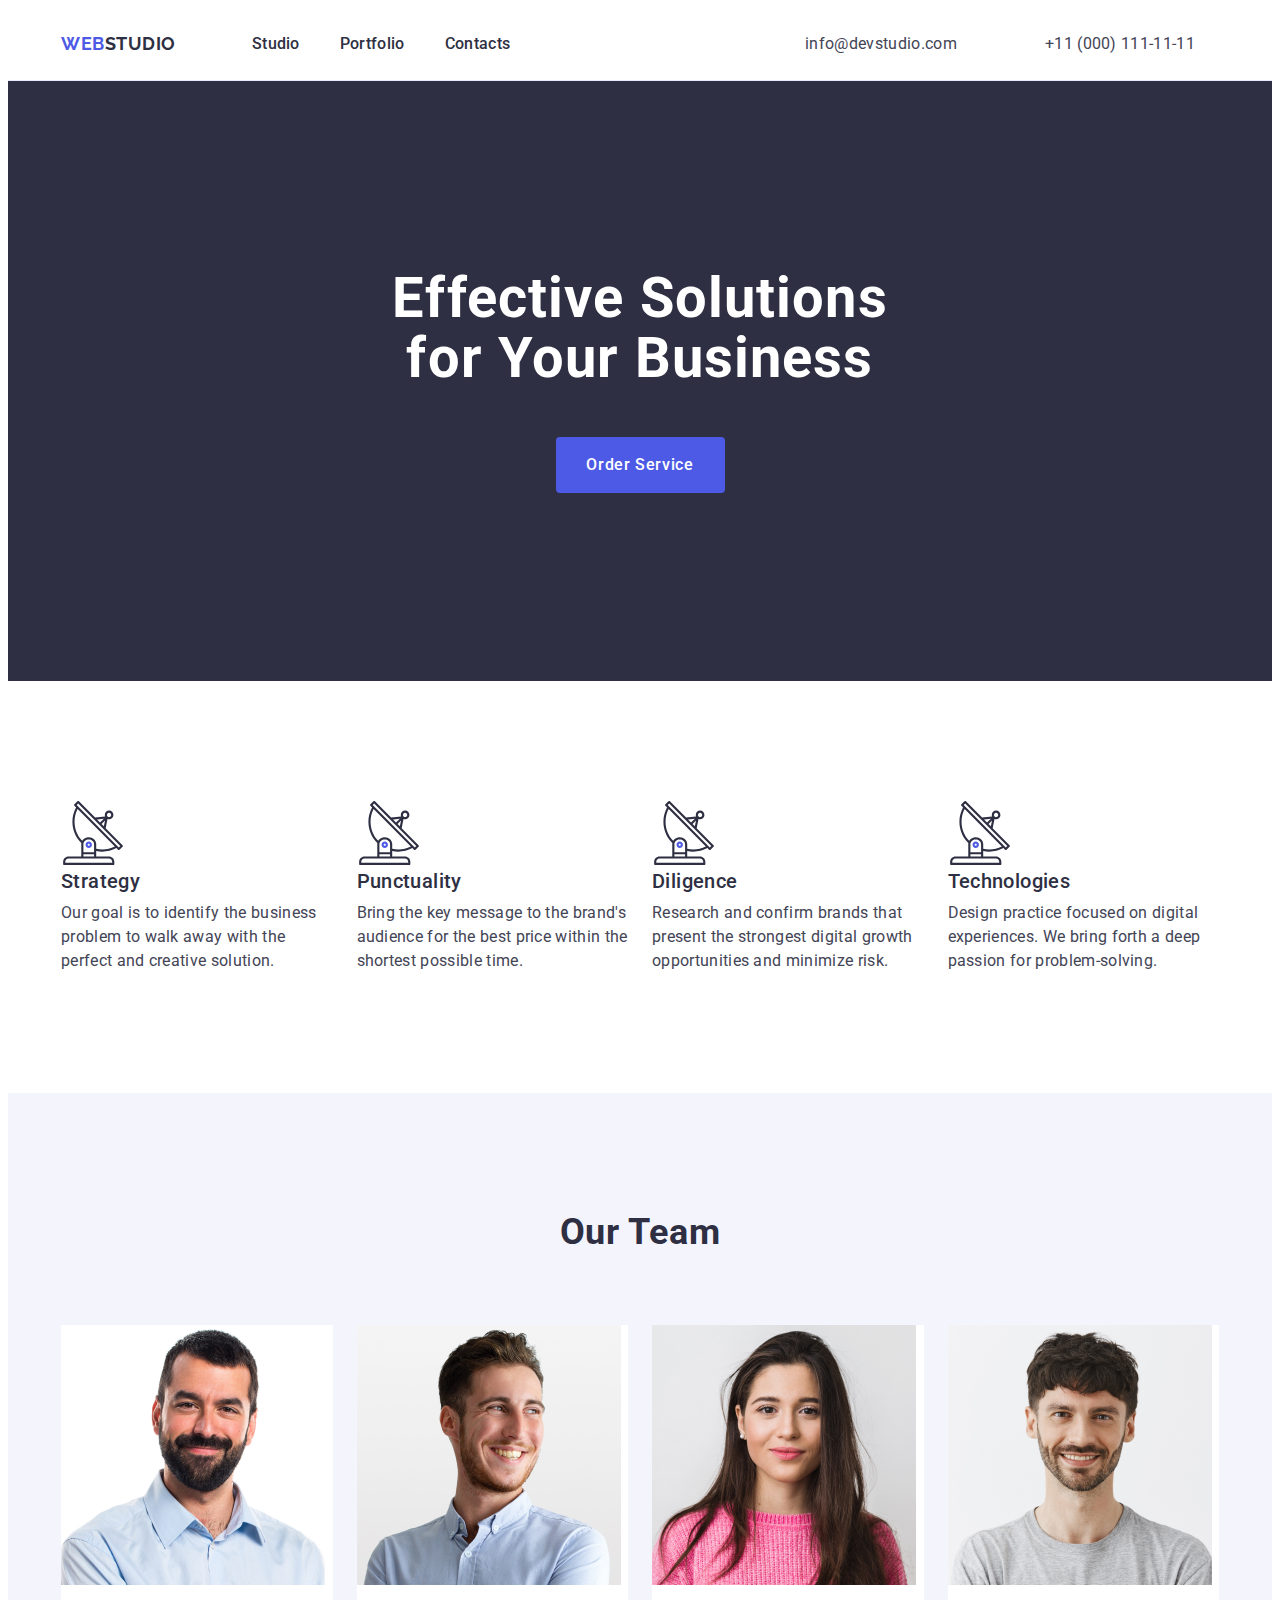
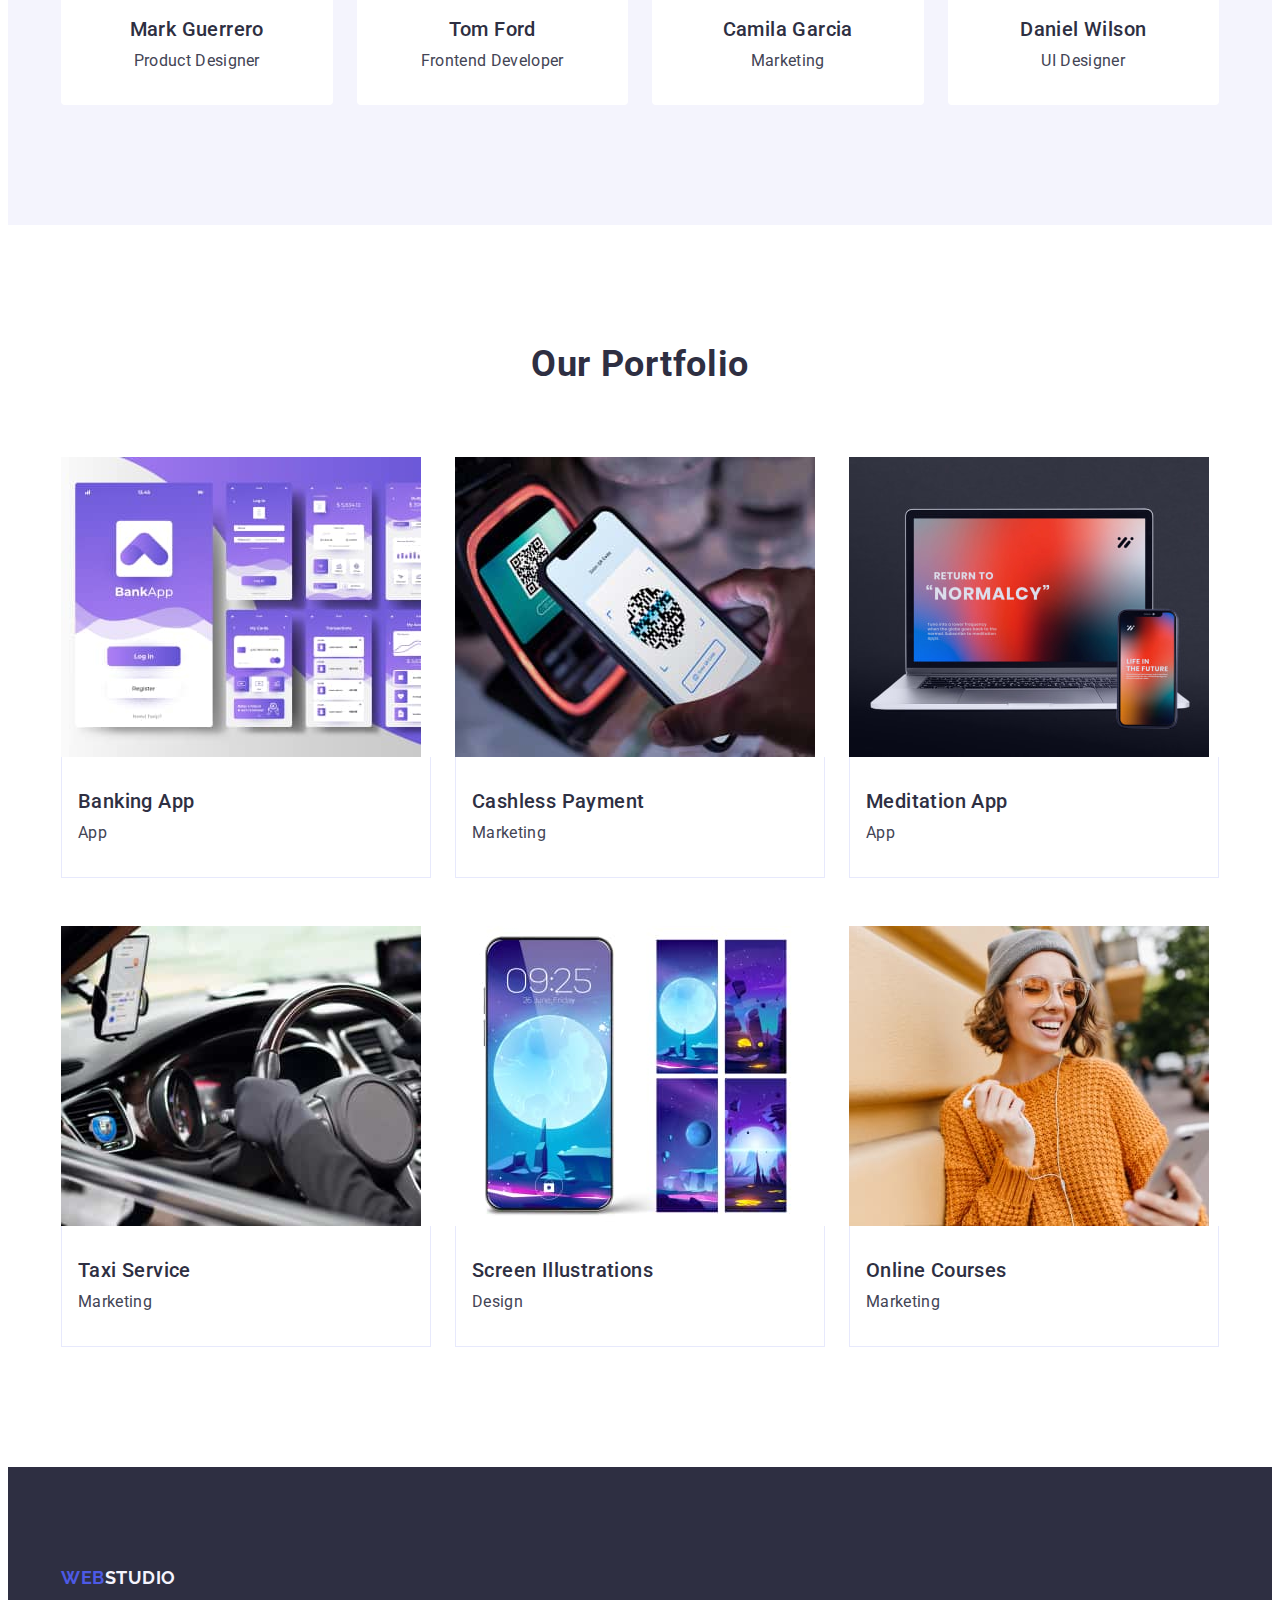
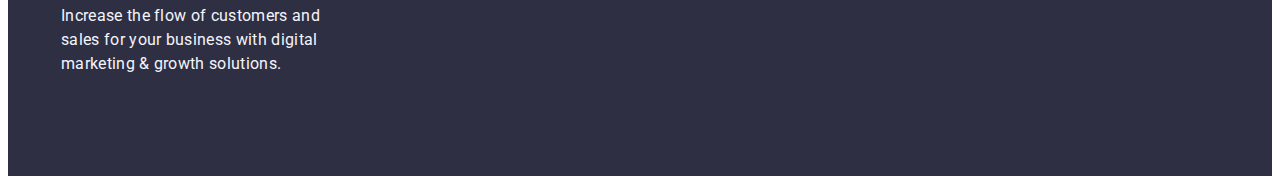
<file: index.html>
<!DOCTYPE html>
<html lang="en">

<head>
    <meta charset="UTF-8" />
    <title>WebStudio</title>
    <link rel="stylesheet" href="https://cdnjs.cloudflare.com/ajax/libs/modern-normalize/3.0.1/modern-normalize.min.css"
        integrity="sha512-q6WgHqiHlKyOqslT/lgBgodhd03Wp4BEqKeW6nNtlOY4quzyG3VoQKFrieaCeSnuVseNKRGpGeDU3qPmabCANg=="
        crossorigin="anonymous" referrerpolicy="no-referrer" />
    <link rel='preconnect' href='https://fonts.googleapis.com' />
    <link rel='preconnect' href='https://fonts.gstatic.com' crossorigin />
    <link href='https://fonts.googleapis.com/css2?family=Raleway:wght@700&family=Roboto:wght@400;500;700&display=swap'
        rel='stylesheet' />
    <link rel="stylesheet" href="./css/styles.css">
</head>

<body>
    <!--Header-->
    <header class="header">
        <div class="header-box container">
            <nav class="header-nav">
                <a href="./index.html" class="logo">Web<span class="logo-part">Studio</span></a>
                <ul class="anchor-link">
                    <li><a href="./index.html" class="anchor-link-list">Studio</a></li>
                    <li><a href="" class="anchor-link-list">Portfolio</a></li>
                    <li><a href="" class="anchor-link-list">Contacts</a></li>
                </ul>
            </nav>
            <address class="link-contact">
                <ul class="link-contact-link">
                    <li><a href="mailto:info@devstudio.com" class="link-contact-iteam">info@devstudio.com</a></li>
                    <li><a href="tel:+110001111111" class="link-contact-iteam">+11 (000) 111-11-11</a></li>
                </ul>
            </address>
        </div>
    </header>
    <!--Main-->
    <main>
        <!--Hero-section-->
        <section class="hero-section">
            <div class="container">
                <h1 class="hero-section-header">Effective Solutions for Your Business</h1>
                <button type="button" class="button">Order Service</button>
            </div>
        </section>
        <!--Our benefits-->
        <section class="benefits-section">
            <div class="container">
                <h2 class="benefits-header visually-hidden">Our benefits</h2>
                <ul class="benefits-list">
                    <li class="benefits-item">
                        <span>
                            <svg width="64" height="64">
                                <use href="./images/icon/sprite.svg#antenna">
                                </use>
                            </svg>
                        </span>
                        <h3 class="benefit-item-title">Strategy</h3>
                        <p class="paragraf">Our goal is to identify the business problem to walk away with the perfect
                            and creative solution.
                        </p>
                    </li>
                    <li class="benefits-item">
                         <span>
                            <svg width="64" height="64">
                                <use href="./images/icon/sprite.svg#antenna">
                                </use>
                            </svg>
                        </span>
                        <h3 class="benefit-item-title">Punctuality</h3>
                        <p class="paragraf">Bring the key message to the brand's audience for the best price within the
                            shortest possible time.
                        </p>
                    </li>
                    <li class="benefits-item">
                        <span>
                            <svg width="64" height="64">
                                <use href="./images/icon/sprite.svg#antenna">
                                </use>
                            </svg>
                        </span>
                        <h3 class="benefit-item-title">Diligence</h3>
                        <p class="paragraf">Research and confirm brands that present the strongest digital growth
                            opportunities and minimize risk.
                        </p>
                    </li>
                    <li class="benefits-item">
                        <span>
                            <svg width="64" height="64">
                                <use href="./images/icon/sprite.svg#antenna">
                                </use>
                            </svg>
                        </span>
                        <h3 class="benefit-item-title">Technologies</h3>
                        <p class="paragraf">Design practice focused on digital experiences. We bring forth a deep
                            passion for problem-solving.
                        </p>
                    </li>
                </ul>
            </div>
        </section>
        <!--Our team-->
        <section class="team">
            <div class="container">
                <h2 class="our-team-header">Our Team</h2>
                <ul class="team-list">
                    <li class="our-team-title">
                        <img src="./images/mark-guerrero.jpg" width="264" height="260" alt="Mark Guerrero">
                        <div class="team-item">
                            <h3 class="team-item-title">Mark Guerrero</h3>
                            <p class="paragraf-team">Product Designer</p>
                        </div>
                    </li>
                    <li class="our-team-title">
                        <img src="./images/tom-ford.jpg" width="264" height="260" alt="Tom Ford">
                        <div class="team-item">
                            <h3 class="team-item-title">Tom Ford</h3>
                            <p class="paragraf-team">Frontend Developer</p>
                        </div>
                    </li>
                    <li class="our-team-title">
                        <img src="./images/camila-garcia.jpg" width="264" height="260" alt="Camila Garcia">
                        <div class="team-item">
                            <h3 class="team-item-title">Camila Garcia</h3>
                            <p class="paragraf-team">Marketing</p>
                        </div>
                    <li class="our-team-title">
                        <img src="./images/daniel-wilson.jpg" width="264" height="260" alt="Daniel Wilson">
                        <div class="team-item">
                            <h3 class="team-item-title">Daniel Wilson</h3>
                            <p class="paragraf-team">UI Designer</p>
                        </div>
                    </li>
                </ul>
            </div>
        </section>
        <!--Portfolio-->
        <section class="portfolio">
            <div class="container">
                <h2 class="portfolio-header">Our Portfolio</h2>
                <ul class="portfolio-list">
                    <li class="portfolio-list-item">
                        <img src="./images/banking-apps.jpg" width="360" height="300" alt="Banking App">
                        <div class="portfolio-item">
                            <h3 class="portfolio-item-title">Banking App</h3>
                            <p class="paragraf-portfolio">App</p>
                        </div>
                    </li>
                    <li class="portfolio-list-item">
                        <img src="./images/cashless-paiment.jpg" width="360" height="300" alt="Cashless Payment">
                        <div class="portfolio-item">
                            <h3 class="portfolio-item-title">Cashless Payment</h3>
                            <p class="paragraf-portfolio">Marketing</p>
                        </div>
                    </li>
                    <li class="portfolio-list-item">
                        <img src="./images/meditation-app.jpg" width="360" height="300" alt="Meditation App">
                        <div class="portfolio-item">
                            <h3 class="portfolio-item-title">Meditation App</h3>
                            <p class="paragraf-portfolio">App</p>
                        </div>
                    </li>
                    <li class="portfolio-list-item">
                        <img src="./images/taxi-service.jpg" width="360" height="300" alt="Taxi Service">
                        <div class="portfolio-item">
                            <h3 class="portfolio-item-title">Taxi Service</h3>
                            <p class="paragraf-portfolio">Marketing</p>
                        </div>
                    </li>
                    <li class="portfolio-list-item">
                        <img src="./images/screen-illustrations.jpg" width="360" height="300"
                            alt="Screen Illustrations">
                        <div class="portfolio-item">
                            <h3 class="portfolio-item-title">Screen Illustrations</h3>
                            <p class="paragraf-portfolio">Design</p>
                        </div>
                    </li>
                    <li class="portfolio-list-item">
                        <img src="./images/online-courses.jpg" width="360" height="300" alt="Online Courses">
                        <div class="portfolio-item">
                            <h3 class="portfolio-item-title">Online Courses</h3>
                            <p class="paragraf-portfolio">Marketing</p>
                        </div>
                    </li>
                </ul>
            </div>
        </section>
    </main>
    <!--Footer-->
    <footer class="footer">
        <div class="container">
            <!--Logo footer-->
            <a href="./index.html" class="logo-footer">Web<span class="logo-footer-parts">Studio</span></a>
            <p class="footer-paragraph">Increase the flow of customers and sales for your business with digital
                marketing & growth solutions.
            </p>
        </div>
    </footer>
</body>

</html>
</file>
<file: css/styles.css>
body {
    font-family: "Roboto", sans-serif;
    color: #434455;
    background-color: #fff;
    max-width: 1440px;
}

a {
    text-decoration: none;
    color: inherit;
}

ul {
    list-style-type: none;
}

h1,
h2,
h3,
p,
ul {
    margin: 0;
    padding: 0;
}

img {
    display: block;
}

.header {
    border-bottom: 1px solid #e7e9fc
}

.header-box {
    display: flex;
    flex-direction: row;
    align-items: center;

}

.container {
    width: 1158px;
    margin: 0 auto;
    padding: 0 15px 0 15px;
}

.paragraf {
    font-weight: 400;
    font-size: 16px;
    /* line-height: 24px; */
    line-height: 150%;
    letter-spacing: 0.02em;
    color: #434455;

}

.header-nav {
    display: flex;
    align-items: center;
}

.logo {
    font-family: "Raleway", sans-serif;
    font-weight: 700;
    font-size: 18px;
    /* line-height: 21px; */
    line-height: 117%;
    letter-spacing: 0.03em;
    text-transform: uppercase;
    color: #4d5ae5;
    margin-right: 76px
}

.logo-part {
    color: #2e2f42;
}

.anchor-link {
    font-family: "Roboto", sans-serif;
    font-size: 16px;
    /* line-height: 24px; */
    display: flex;
    flex-direction: row;
    gap: 40px;
}

.anchor-link-list {
    letter-spacing: 0.02em;
    line-height: 150%;
    font-weight: 500;
    text-decoration: none;
    color: #2e2f42;
    padding: 24px 0;
    display:block;
}

.anchor-link-list:hover {
    color: #404bbf;
}

.anchor-link-list:focus {
    color: #404bbf;
}

.link-contact {
    font-weight: 400;
    font-size: 16px;

    /* line-height: 24px; */
    line-height: 150%;
    letter-spacing: 0.02em;
    font-style: normal;
    margin-left: auto;
}

.link-contact-link {
    display: flex;
    flex-direction: row;
    gap: 40px;
    margin-left: auto;
    gap: 40px;
}

.link-contact-iteam {
    color: #434455;
    display: block;
    padding: 24px;
    
}

.link-contact-iteam:hover {
    color: #404bbf;
}

.link-contact-iteam:focus {
    color: #404bbf;
}

.hero-section {
    background: #2e2f42;
    padding: 188px 0;

}

.hero-section-header {
    font-family: "Roboto", sans-serif;
    font-weight: 700;
    font-size: 56px;
    /* line-height: 60px; */
    line-height: 107%;
    letter-spacing: 0.02em;
    text-align: center;
    color: #fff;
    max-width: 496px;
    margin-left: auto;
    margin-right: auto;

}

.button {
    background: #4d5ae5;
    font-family: "Roboto", sans-serif;
    font-weight: 500;
    font-size: 16px;
    color: #fff;
    line-height: 1.5;
    letter-spacing: 0.04em;
    cursor: pointer;
    display: block;
    min-width: 169px;
    height: 56px;
    border: none;
    border-radius: 4px;
    margin-left: auto;
    margin-right: auto;
    margin-top: 48px;
}

.button:hover {
    background-color: #404BBF;
}

.button:focus {
    background-color: #404BBF;
}

.benefits-section {
    padding: 120px 0;

}

.benefits-header {
    font-weight: 700;
    font-size: 36px;
    /* line-height: 40px; */
    line-height: 111%;
    letter-spacing: 0.02em;
    text-align: center;
    color: #2e2f42;
}

.visually-hidden {
    position: absolute;
    width: 1px;
    height: 1px;
    margin: -1px;
    padding: 0;
    border: 0;
    overflow: hidden;
    clip: rect(0, 0, 0, 0);
    white-space: nowrap;
    clip-path: inset(100%);
}

.benefits-list {
    display: flex;
    flex-direction: row;
    gap: 24px;
}

.benefits-item {
    width: calc((100% - 72px) / 4);
}

.benefit-item-title {
    font-weight: 500;
    font-size: 20px;
    /* line-height: 24px; */
    line-height: 120%;
    letter-spacing: 0.02em;
    color: #2e2f42;
    margin-bottom: 8px;
}

.team {
    background-color: #f4f4fd;
    padding: 120px 0;
}

.our-team-header {
    font-weight: 700;
    font-size: 36px;
    /* line-height: 40px; */
    line-height: 111%;
    letter-spacing: 0.02em;
    text-align: center;
    color: #2e2f42;
    text-transform: capitalize;
    margin-bottom: 72px;
}

.team-list {
    display: flex;
    flex-direction: row;
    gap: 24px;
}

.our-team-title {
    flex-basis: calc((100% - 3 * 24px) / 4);
    border-radius: 0px 0px 4px 4px;
    background-color: #FFFFFF;
}

.team-item-title {
    font-weight: 500;
    font-size: 20px;
    /* line-height: 24px; */
    line-height: 120%;
    letter-spacing: 0.02em;
    color: #2e2f42;
    text-align: center;
    margin-bottom: 8px;
}

.team-item {
    padding: 32px 0;
}

.paragraf-team {
    font-weight: 400;
    font-size: 16px;
    /* line-height: 24px; */
    line-height: 150%;
    letter-spacing: 0.02em;
    color: #434455;
    text-align: center;
}

.portfolio {
    padding-top: 120px;
    padding-bottom: 120px
}

.portfolio-header {
    font-size: 36px;
    line-height: 1.11;
    text-align: center;
    letter-spacing: 0.02em;
    text-transform: capitalize;
    color: #2e2f42;
    margin-bottom: 72px;
}

.portfolio-list {
    display: flex;
    flex-direction: row;
    flex-wrap: wrap;
    column-gap: 24px;
    row-gap: 48px;
}

.portfolio-list-item {
    width: calc((100% - 48px) / 3);

}

.portfolio-item {
    padding: 32px 16px;
    border: 1px solid #e7e9fc;
    border-top: none;
}
.portfolio-item-title {
    font-weight: 500;
    font-size: 20px;
    /* line-height: 24px; */
    line-height: 120%;
    letter-spacing: 0.02em;
    color: #2e2f42;
    margin-bottom: 8px;
}
.paragraf-portfolio {
    font-weight: 400;
    font-size: 16px;
    /* line-height: 24px; */
    line-height: 150%;
    letter-spacing: 0.02em;
    color: #434455;
}

.footer {
    color: #fff;
    background: #2e2f42;
}

.logo-second {
    font-size: 18px;
    /* line-height: 21px; */
    line-height: 117%;
    letter-spacing: 0.03em;
    text-transform: uppercase;
    color: #ffffff;
}

.footer {
    padding: 100px 0;
}

.footer-text {
    font-family: "Roboto",
        sans-serif;
    font-weight: 400;
    font-size: 16px;

    /* line-height: 24px; */
    line-height: 150%;
    letter-spacing: 0.02em;
    color: #f4f4fd;
}

.logo-footer {
    font-family: "Raleway",
        sans-serif;
    font-weight: 700;
    font-size: 18px;
    /* line-height: 21px; */
    line-height: 117%;
    letter-spacing: 0.03em;
    text-transform: uppercase;
    color: #4d5ae5;
    display: inline-block;
    margin-bottom: 16px;
}

.logo-footer-parts {
    color: #f4f4fd
}

.footer-paragraph {
    font-family: "Roboto", sans-serif;
    font-weight: 400;
    font-size: 16px;
    /* line-height: 24px; */
    line-height: 150%;
    letter-spacing: 0.02em;
    color: #f4f4fd;
    max-width: 264px;
</file>
